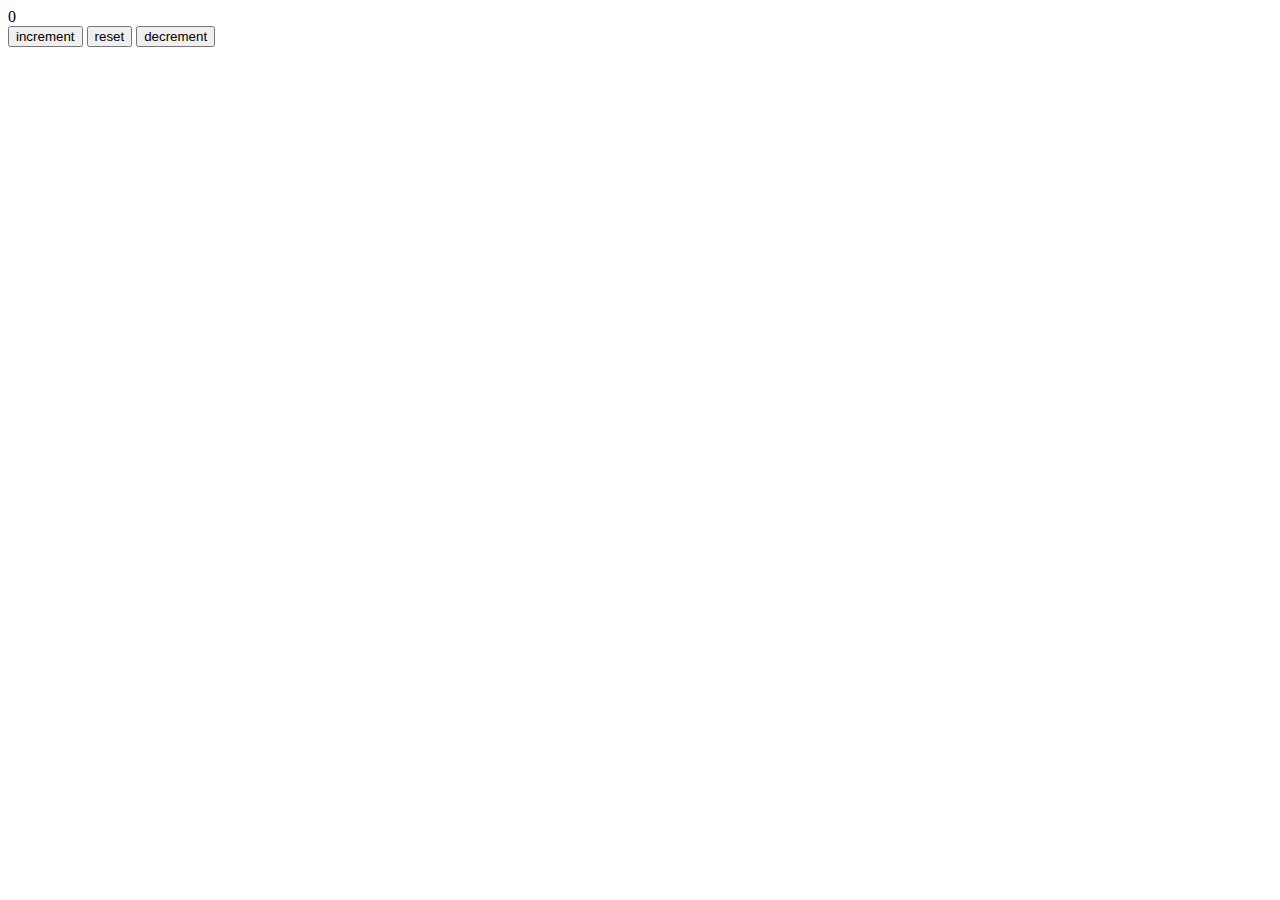
<file: closures/index.html>
<!DOCTYPE html>
<html lang="en">
<head>
    <meta charset="UTF-8">
    <meta name="viewport" content="width=device-width, initial-scale=1.0">
    <title>Document</title>
</head>
<body>
    <div id="value">0</div>
    <button id="incBtn">increment</button>
    <button id="resetBtn">reset</button>
    <button id="decBtn">decrement</button>
</body>
<script src="script.js"></script>
</html>
</file>
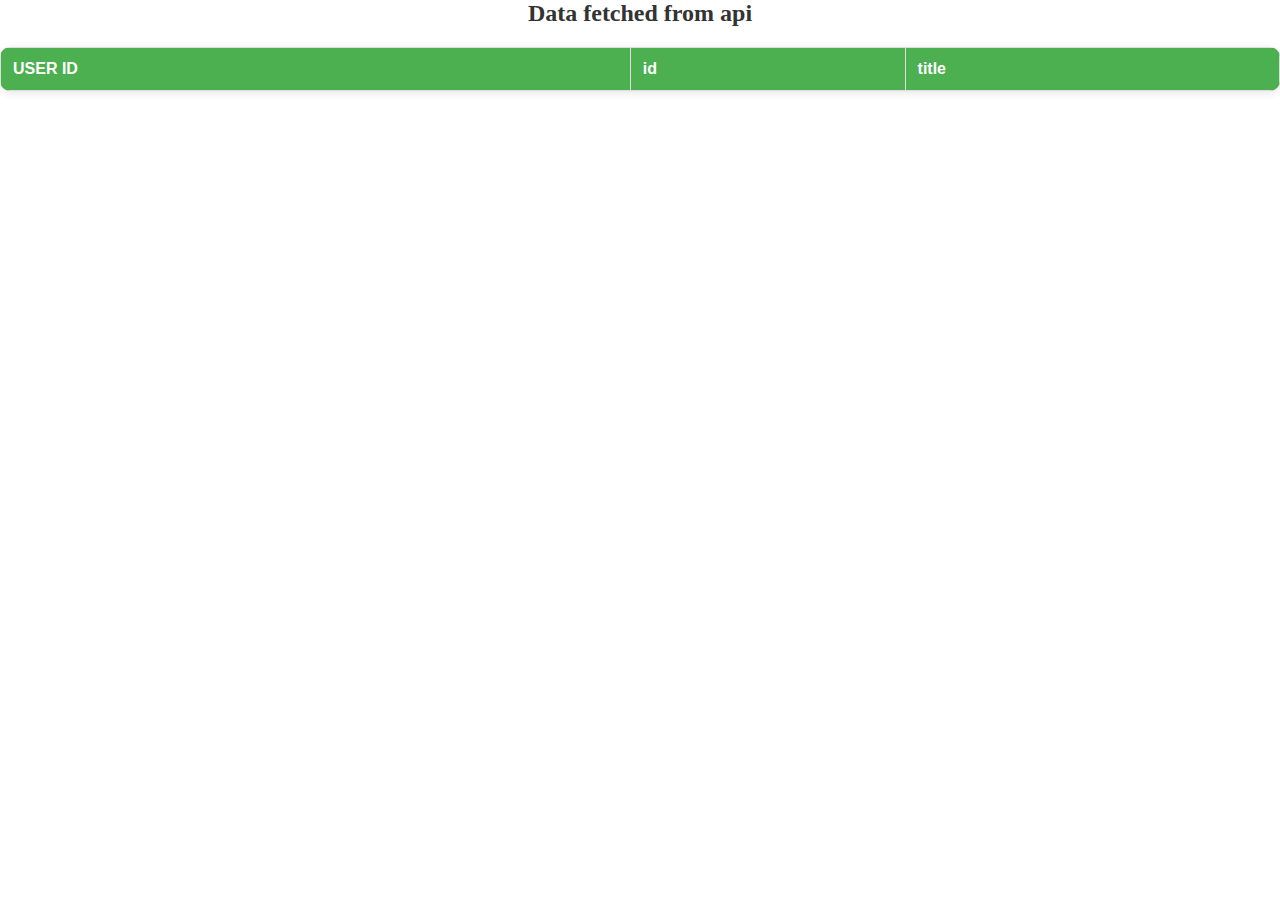
<file: custom_events/index.html>
<!DOCTYPE html>
<html lang="en">
<head>
    <meta charset="UTF-8">
    <meta name="viewport" content="width=device-width, initial-scale=1.0">
    <title>Document</title>
    <script src="script.js"></script>
    <script src="fetch.js"></script>
    <link href="style.css" rel="stylesheet">
</head>
<body>
    <h2>Data fetched from api</h2>
    <table>
        <thead>
            <th>USER ID</th>
            <th>id</th>
            <th>title</th>
        </thead>
        <tbody id="tbody">

        </tbody>
    </table>
</body>
</html>
</file>
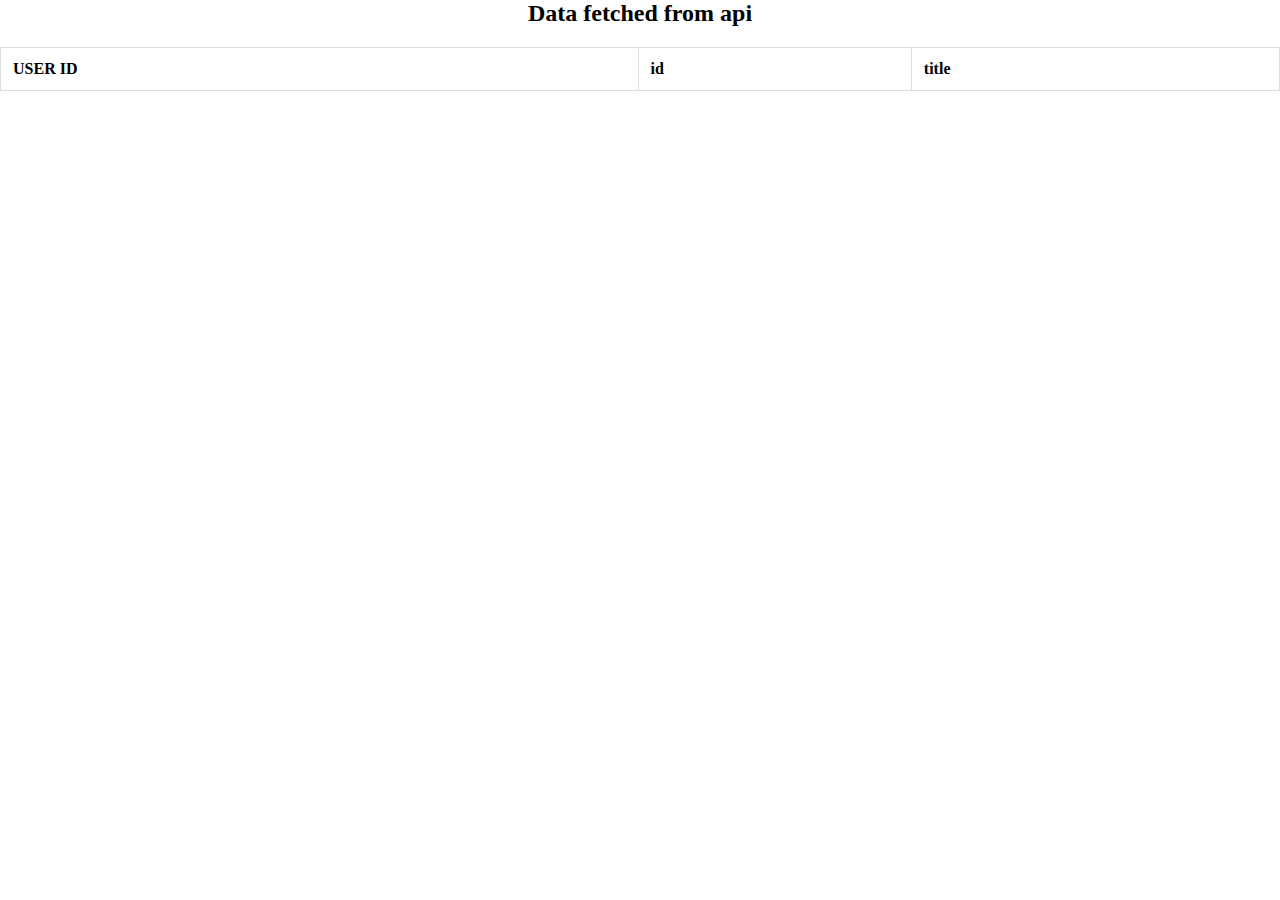
<file: fetch_api/index.html>
<!DOCTYPE html>
<html lang="en">
<head>
    <meta charset="UTF-8">
    <meta name="viewport" content="width=device-width, initial-scale=1.0">
    <title>Document</title>
    <script src="script.js"></script>
    <link href="style.css" rel="stylesheet">
</head>
<body>
    <h2>Data fetched from api</h2>
    <table>
        <thead>
            <th>USER ID</th>
            <th>id</th>
            <th>title</th>
        </thead>
        <tbody id="tbody">

        </tbody>
    </table>
</body>
</html>
</file>
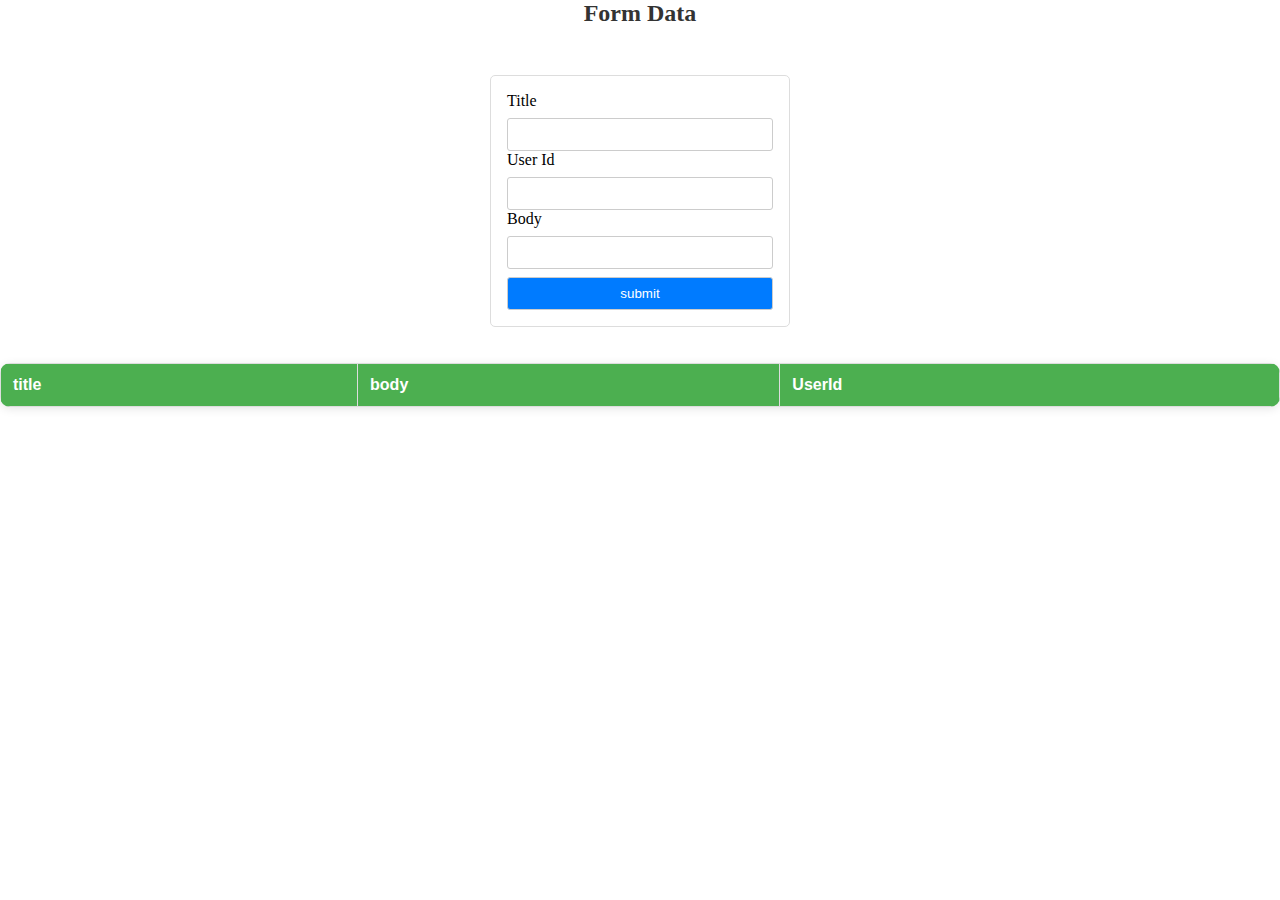
<file: fetch_api_post/index.html>
<!DOCTYPE html>
<html lang="en">
<head>
    <meta charset="UTF-8">
    <meta name="viewport" content="width=device-width, initial-scale=1.0">
    <link href="style.css" rel="stylesheet">
    <title>Document</title>
</head>
<body>
    <h2>Form Data</h2>
    <div class="container">
        <form id="form">
            <label for="title">Title</label>
            <input type="text" id="title" name="title" required>
            <label for="userId">User Id</label>
            <input type="number" id="userId" name="userId" required>
            <label for="body">Body</label>
            <input type="text" id="body" name="body" required>
            <button id="submit">submit</button>
        </form>
    </div>
    <div>
        <table>
            <thead>
                <th>title </th>
                <th>body</th>
                <th>UserId</th>
            </thead>
            <tbody id="tbody">
                 
            </tbody>
        </table>
    </div>
</body>
<script src="script.js"></script>
</html>
</file>
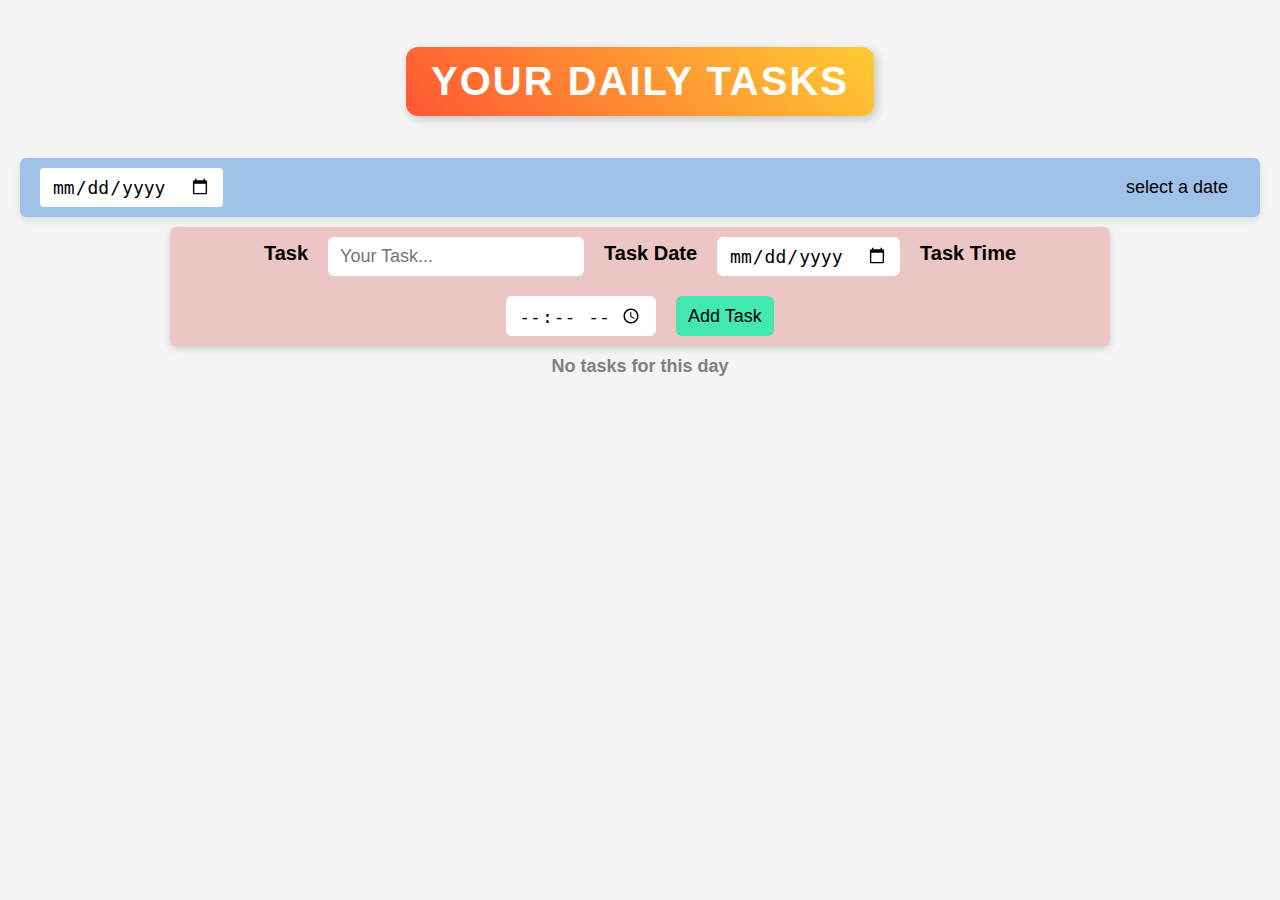
<file: To-Do/index.html>
<!DOCTYPE html>
<html lang="en">
<head>
    <meta charset="UTF-8">
    <meta name="viewport" content="width=device-width, initial-scale=1.0">
    <link href="style.css" rel="stylesheet">
    <title>To-Do App</title>
</head>
<body>
   <div class="heading">
      <h1>Your Daily Tasks</h1>
   </div>
 
     <header>
        <div>
             <input type="date" id="filterdate" name="filterdate">
        </div>
        <div id="select-date">select a date</div>
     </header>
     <form id="task-form">
        <label for="taskname">Task</label>
        <input type="text" id="taskname" name="taskname" placeholder="Your Task..." required>
        <label for="taskDate">Task Date</label>
        <input type="date" id="taskDate" name="taskDate" required>
        <label for="taskTime">Task Time</label>
        <input type="time" id="taskTime" name="taskTime" required>
        <button class="add-button" type="submit">Add Task</button>
     </form>
     <div id="taskList"></div>
</body>
<script src="script.js"></script>
</html>
</file>
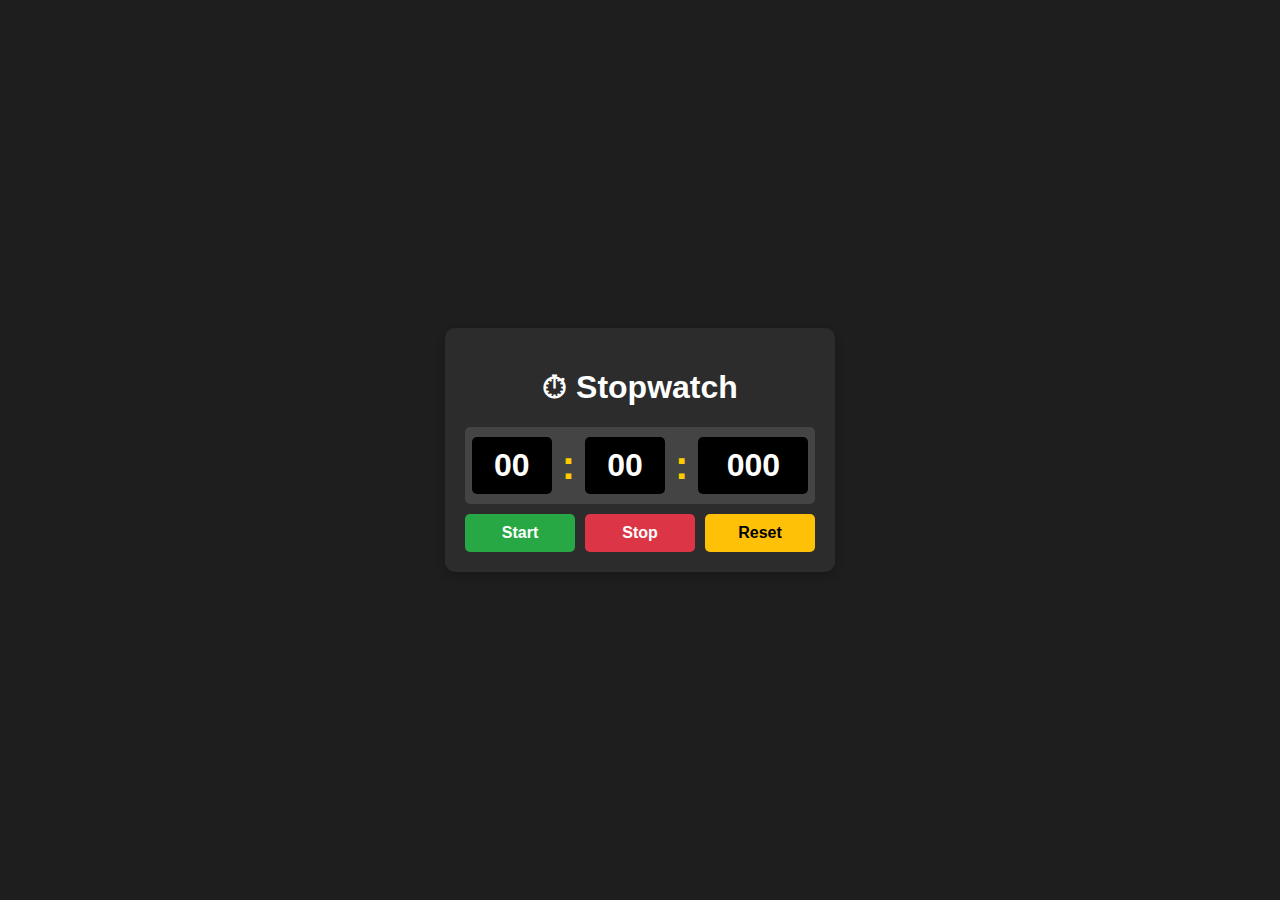
<file: closures/index2.html>
<!DOCTYPE html>
<html lang="en">
<head>
    <meta charset="UTF-8">
    <meta name="viewport" content="width=device-width, initial-scale=1.0">
    <title>Stopwatch</title>
    <link rel="stylesheet" href="style.css"> 
</head>
<body>
    <div class="container">
        <h1>⏱ Stopwatch</h1>

        <div class="time-display">
            <div class="time-box" id="minutevalue">00</div>
            <span class="separator">:</span>
            <div class="time-box" id="value">00</div>
            <span class="separator">:</span>
            <div class="time-box miliseconds" id="milisecondvalue">000</div>
        </div>

        <div class="buttons">
            <button id="strtBtn">Start</button>
            <button id="stpBtn">Stop</button>
            <button id="resetBtn">Reset</button>
        </div>
    </div>

    <script src="script2.js"></script> 
</body>
</html>
</file>
<file: custom_events/style.css>
* {
    margin: 0;
    padding: 0;
    box-sizing: border-box;
}

table {
    width: 100%;
    border-collapse: collapse;
    margin-top: 20px;
    font-family: Arial, sans-serif;
    background-color: #f9f9f9;
}

th {
    background-color: #4CAF50;
    color: white;
    padding: 12px;
    text-align: left;
    border: 1px solid #ddd;
}

td {
    padding: 12px;
    text-align: left;
    border: 1px solid #ddd;
}

h2 {
    text-align: center;
    font-size: 24px;
    color: #333;
}

tr:nth-child(even) {
    background-color: #f2f2f2;
}

tr:hover {
    background-color: #ddd;
    cursor: pointer;
}

td.empty-cell {
    text-align: center;
    color: #bbb;
}

table {
    border-radius: 10px;
    overflow: hidden;
    box-shadow: 0 2px 10px rgba(0, 0, 0, 0.1);
}
</file>
<file: fetch_api/style.css>
* {
    margin: 0;
    padding: 0;
    box-sizing: border-box;
}

table {
    width: 100%;
    border-collapse: collapse;
    margin-top: 20px;
}

th, td {
    padding: 12px;
    text-align: left;
    border: 1px solid #ddd;
}
h2{
    text-align: center;

}
</file>
<file: fetch_api_post/style.css>
* {
    margin: 0;
    padding: 0;
    box-sizing: border-box;
}

table {
    width: 100%;
    border-collapse: collapse;
    margin-top: 20px;
    font-family: Arial, sans-serif;
    background-color: #f9f9f9;
}

th {
    background-color: #4CAF50;
    color: white;
    padding: 12px;
    text-align: left;
    border: 1px solid #ddd;
}

td {
    padding: 12px;
    text-align: left;
    border: 1px solid #ddd;
}

h2 {
    text-align: center;
    font-size: 24px;
    color: #333;
}

tr:nth-child(even) {
    background-color: #f2f2f2;
}

tr:hover {
    background-color: #ddd;
    cursor: pointer;
}

td.empty-cell {
    text-align: center;
    color: #bbb;
}

table {
    border-radius: 10px;
    overflow: hidden;
    box-shadow: 0 2px 10px rgba(0, 0, 0, 0.1);
}
.container {
    display: flex;
    flex-direction: column;
    align-items: center;
    margin-top: 2rem;
    padding: 1rem;
}

form {
    width: 300px;
    padding: 1rem;
    background: white;
    border: 1px solid #ddd;
    border-radius: 5px;
}

form input, 
form button {
    width: 100%;
    padding: 8px;
    margin-top: 0.5rem;
    border: 1px solid #ccc;
    border-radius: 3px;
}

form button {
    background: #007bff;
    color: white;
    cursor: pointer;
}

form button:hover {
    background: #0056b3;
}
</file>
<file: To-Do/style.css>
body {
    font-family: Arial, sans-serif;
    margin: 0;
    padding: 20px;
    background: #f4f4f4;
}

header {
    display: flex;
    justify-content: space-between;
    align-items: center; 
    background-color: rgb(160, 194, 233);
    padding: 10px 20px;
    border-radius: 6px;
    box-shadow: 0px 3px 6px rgba(0, 0, 0, 0.1);
}

header input,
#select-date {
    font-size: 18px;
    padding: 8px 12px;
    border: none;
    border-radius: 4px;
    outline: none; 
}


#task-form {
    display: flex;
    justify-content: center;
    flex-wrap: wrap; 
    gap: 20px;
    margin: 10px auto;
    background-color: rgb(236, 197, 197);
    padding: 10px 20px;
    max-width: 900px;
    border-radius: 6px;
    box-shadow: 0px 3px 6px rgba(0, 0, 0, 0.15);
}


#task-form input,
#task-form button {
    border: none;
    border-radius: 6px;
    font-size: 18px;
    cursor: pointer;
    padding: 8px 12px;
    transition: background-color 0.3s ease-in-out;
}
.add-button{
    background-color: rgb(67, 233, 177);
}
.add-button:hover {
    background-color: rgb(192, 189, 189);
}

.task {
    display: flex;
    align-items: center;
    justify-content: space-between;
    background-color: rgb(209, 197, 197);
    padding: 12px 15px;
    max-width: 700px;
    margin: 8px auto;
    border-radius: 6px;
    box-shadow: 2px 2px 6px rgba(0, 0, 0, 0.1);
}


.title {
    font-weight: bold;
    font-size: 18px;
}


.delete {
    cursor: pointer;
    color: red;
    font-weight: bold;
    transition: color 0.3s ease-in-out;
}

.delete:hover {
    color: darkred;
}


label {
    font-size: 20px;
    font-weight: bold;
    padding: 5px 0px;
}


.empty-task {
    display: flex;
    justify-content: center;
    font-size: 18px;
    font-weight: bold;
    color: gray;
    margin-top: 10px;
}


.heading {
    display: flex;
    justify-content: center;
    margin-bottom: 15px;
}

h1 {
    font-size: 2.5rem;
    font-weight: bold;
    color: white;
    background: linear-gradient(45deg, #ff5733, #ffcc33);
    padding: 12px 25px;
    border-radius: 12px;
    box-shadow: 3px 3px 10px rgba(0, 0, 0, 0.2);
    display: inline-block;
    text-transform: uppercase; 
    letter-spacing: 2px;
}


@media (max-width: 768px) {
    #task-form {
        flex-direction: column;
        align-items: center;
        gap: 10px;
    }

    .task {
        flex-direction: column;
        text-align: center;
        gap: 5px;
    }

    h1 {
        font-size: 2rem;
        padding: 10px 20px;
    }
}
</file>
<file: closures/style.css>
body {
    font-family: Arial, sans-serif;
    display: flex;
    justify-content: center;
    align-items: center;
    height: 100vh;
    background: #1e1e1e;
    color: white;
    margin: 0;
}


.container {
    background: #2c2c2c;
    padding: 20px;
    border-radius: 10px;
    box-shadow: 0 4px 10px rgba(0, 0, 0, 0.2);
    text-align: center;
    width: 350px;
}


.time-display {
    display: flex;
    justify-content: center;
    align-items: center;
    font-size: 2.5rem;
    font-weight: bold;
    background: #444;
    padding: 10px;
    border-radius: 5px;
    margin: 10px 0;
}


.time-box {
    background: #000;
    padding: 10px 20px;
    border-radius: 5px;
    font-size: 2rem;
    font-weight: bold;
    min-width: 40px;
    text-align: center;
}

.separator {
    font-size: 2.5rem;
    padding: 0 10px;
    color: #ffcc00;
}

.miliseconds {
    min-width: 70px;
}

.buttons {
    display: flex;
    justify-content: space-between;
    gap: 10px;
}

button {
    flex: 1;
    padding: 10px;
    font-size: 1rem;
    font-weight: bold;
    border: none;
    cursor: pointer;
    border-radius: 5px;
    transition: 0.3s;
}

#strtBtn {
    background: #28a745;
    color: white;
}

#strtBtn:hover {
    background: #218838;
}

#stpBtn {
    background: #dc3545;
    color: white;
}

#stpBtn:hover {
    background: #c82333;
}

#resetBtn {
    background: #ffc107;
    color: black;
}

#resetBtn:hover {
    background: #e0a800;
}
</file>
